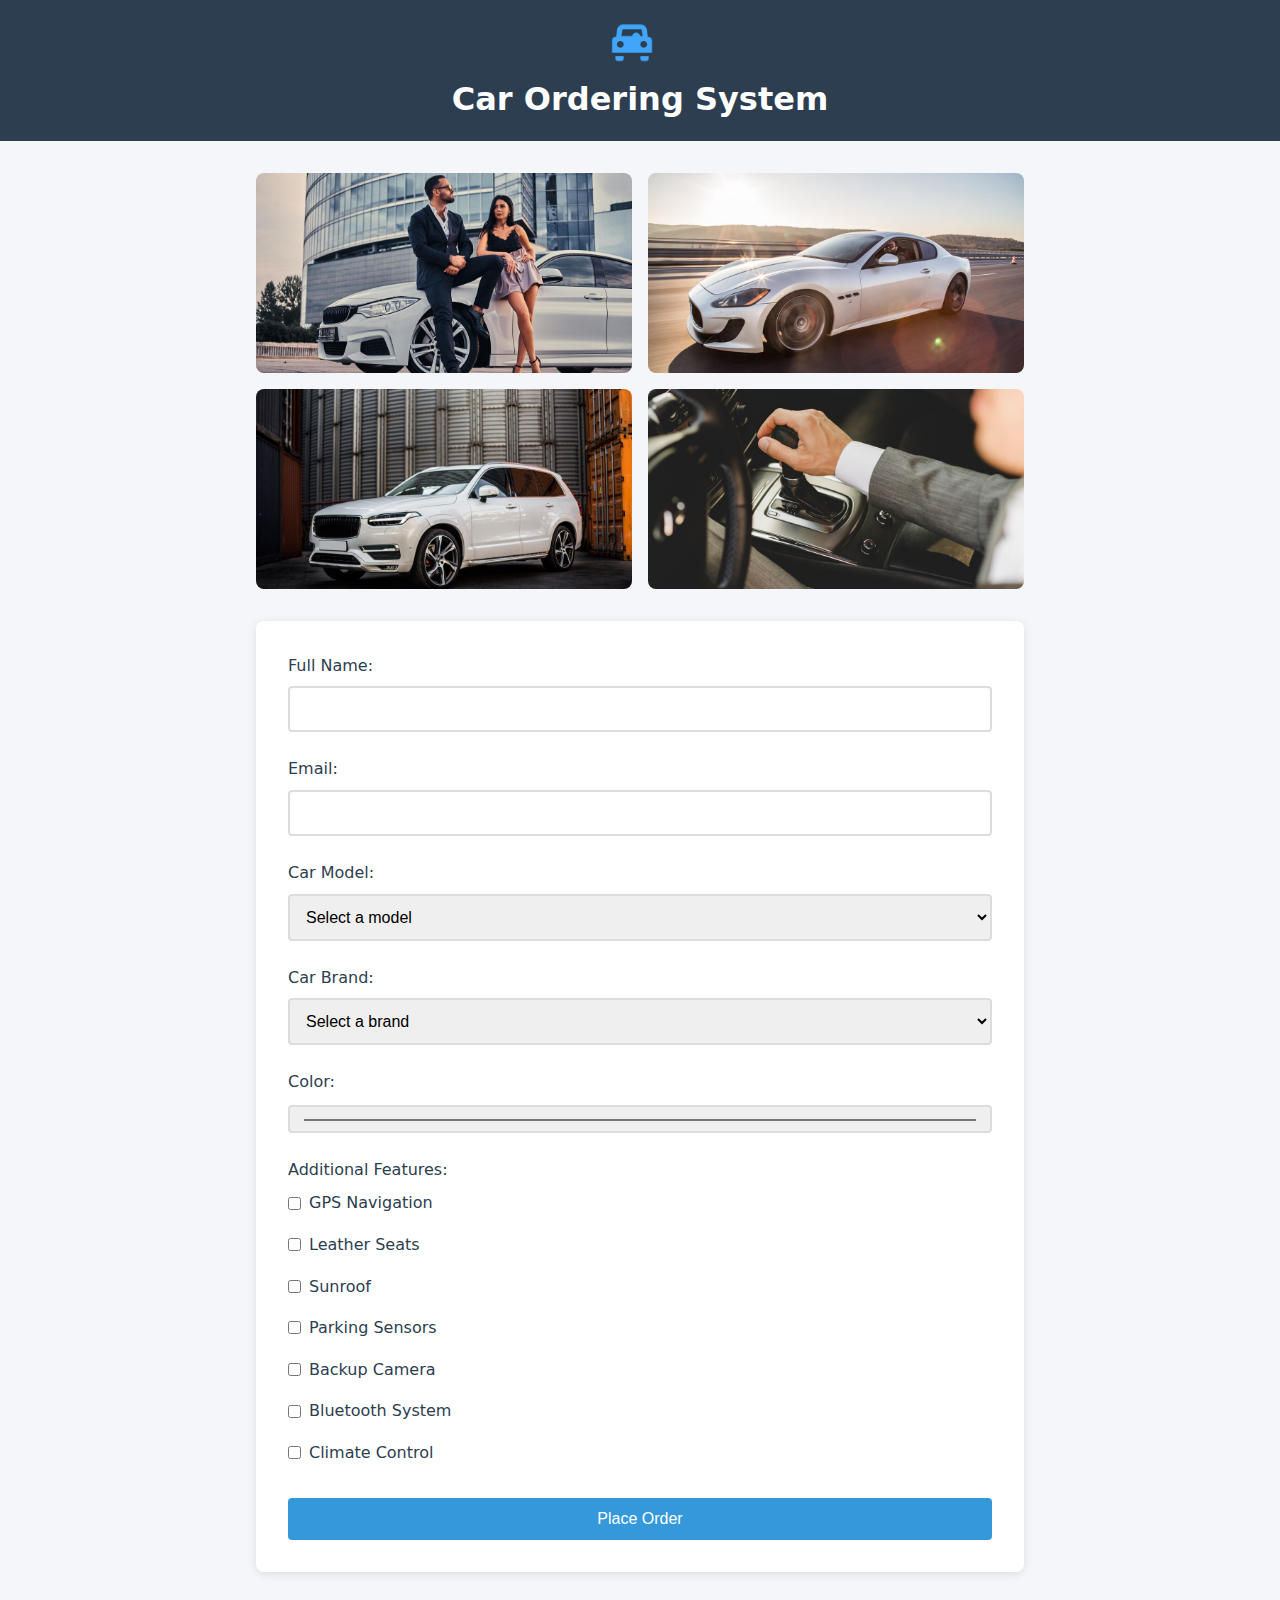
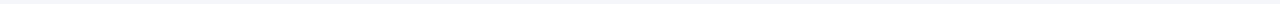
<file: index.html>
<!DOCTYPE html>
<html lang="en">
<head>
    <meta charset="UTF-8">
    <meta name="viewport" content="width=device-width, initial-scale=1.0">
    <title>Car Ordering System</title>
    <link rel="stylesheet" href="styles.css">
</head>
<body>
    <header class="site-header">
        <nav class="main-nav">
            <img src="images/car-logo.png" alt="Car Logo" class="logo">
            <h1>Car Ordering System</h1>
        </nav>
    </header>

    <main class="container">
        <div class="car-showcase">
            <img src="images/car1.jpg" alt="Luxury Sedan" class="car-image">
            <img src="images/car2.jpg" alt="Sports Car" class="car-image">
            <img src="images/car3.jpg" alt="SUV" class="car-image">
			<img src="images/car4.jpg" alt="Feel the wheel" class="car-image">
        </div>
        <form id="carOrderForm" class="order-form" novalidate>
            <div class="form-group">
                <label for="name">Full Name:</label>
                <input type="text" id="name" name="name" required 
                       pattern="[A-Za-z\s]+" minlength="2">
                <span class="error-message"></span>
            </div>

            <div class="form-group">
                <label for="email">Email:</label>
                <input type="email" id="email" name="email" required>
                <span class="error-message"></span>
            </div>

            <div class="form-group">
                <label for="carModel">Car Model:</label>
                <select id="carModel" name="carModel" required>
                    <option value="">Select a model</option>
                    <option value="sedan">Sedan</option>
                    <option value="suv">SUV</option>
                    <option value="sports">Sports Car</option>
                    <option value="coupe">Coupe</option>
                    <option value="hatchback">Hatchback</option>
                    <option value="electric">Electric</option>
                </select>
                <span class="error-message"></span>
            </div>

            <div class="form-group">
                <label for="brand">Car Brand:</label>
                <select id="brand" name="brand" required>
                    <option value="">Select a brand</option>
                    <option value="toyota">Toyota</option>
                    <option value="honda">Honda</option>
                    <option value="bmw">BMW</option>
                    <option value="mercedes">Mercedes</option>
                    <option value="audi">Audi</option>
                    <option value="volkswagen">Volkswagen</option>
                </select>
                <span class="error-message"></span>
            </div>

            <div class="form-group">
                <label for="color">Color:</label>
                <input type="color" id="color" name="color" required>
            </div>

            <div class="form-group">
                <label for="extras">Additional Features:</label>
                <div class="checkbox-group">
                    <label class="checkbox-label">
                        <input type="checkbox" name="extras" value="gps"> GPS Navigation
                    </label>
                    <label class="checkbox-label">
                        <input type="checkbox" name="extras" value="leather"> Leather Seats
                    </label>
                    <label class="checkbox-label">
                        <input type="checkbox" name="extras" value="sunroof"> Sunroof
                    </label>
                    <label class="checkbox-label">
                        <input type="checkbox" name="extras" value="parking"> Parking Sensors
                    </label>
                    <label class="checkbox-label">
                        <input type="checkbox" name="extras" value="camera"> Backup Camera
                    </label>
                    <label class="checkbox-label">
                        <input type="checkbox" name="extras" value="bluetooth"> Bluetooth System
                    </label>
                    <label class="checkbox-label">
                        <input type="checkbox" name="extras" value="climate"> Climate Control
                    </label>
                </div>
            </div>

            <button type="submit" class="submit-btn">Place Order</button>
        </form>
    </main>

    <div id="notification" class="notification"></div>

    <div id="modalOverlay" class="modal-overlay"></div>
    <div id="orderModal" class="modal">
        <div class="success-icon">✓</div>
        <h2>Order Placed Successfully!</h2>
        <p>Thank you for your order. Your request has been received.</p>
        <p class="dealer-message">Our dealer will contact you within 3 business days to discuss your order details.</p>
        <button class="modal-close" onclick="closeModal()">Close</button>
    </div>

    <script src="script.js"></script>
</body>
</html>
</file>
<file: styles.css>
:root {
    --primary-color: #2c3e50;
    --secondary-color: #3498db;
    --error-color: #e74c3c;
    --success-color: #2ecc71;
}

* {
    margin: 0;
    padding: 0;
    box-sizing: border-box;
}

body {
    font-family: 'Segoe UI', system-ui, sans-serif;
    line-height: 1.6;
    background-color: #f5f6fa;
}

.site-header {
    background-color: var(--primary-color);
    color: white;
    padding: 1rem;
    text-align: center;
}

.container {
    max-width: 800px;
    margin: 2rem auto;
    padding: 0 1rem;
}

.order-form {
    background: white;
    padding: 2rem;
    border-radius: 8px;
    box-shadow: 0 2px 10px rgba(0, 0, 0, 0.1);
}

.form-group {
    margin-bottom: 1.5rem;
}

label {
    display: block;
    margin-bottom: 0.5rem;
    color: var(--primary-color);
    font-weight: 500;
}

input, select {
    width: 100%;
    padding: 0.75rem;
    border: 2px solid #ddd;
    border-radius: 4px;
    font-size: 1rem;
    transition: border-color 0.3s ease;
}

input:focus, select:focus {
    outline: none;
    border-color: var(--secondary-color);
}

.error-message {
    color: var(--error-color);
    font-size: 0.875rem;
    margin-top: 0.25rem;
    display: none;
}

.submit-btn {
    background-color: var(--secondary-color);
    color: white;
    padding: 0.75rem 1.5rem;
    border: none;
    border-radius: 4px;
    cursor: pointer;
    font-size: 1rem;
    width: 100%;
    transition: background-color 0.3s ease;
}

.submit-btn:hover {
    background-color: #2980b9;
}

.notification {
    position: fixed;
    bottom: 20px;
    right: 20px;
    padding: 1rem;
    border-radius: 4px;
    display: none;
    animation: slideIn 0.3s ease-out;
}

@keyframes slideIn {
    from {
        transform: translateX(100%);
        opacity: 0;
    }
    to {
        transform: translateX(0);
        opacity: 1;
    }
}

.modal {
    display: none;
    position: fixed;
    top: 50%;
    left: 50%;
    transform: translate(-50%, -50%);
    background: white;
    padding: 2rem;
    border-radius: 8px;
    box-shadow: 0 4px 20px rgba(0, 0, 0, 0.2);
    z-index: 9999;
    text-align: center;
    min-width: 350px;
    opacity: 0;
    transition: opacity 0.3s ease-in-out;
}

.modal.visible {
    opacity: 1;
}

.modal-overlay {
    display: none;
    position: fixed;
    top: 0;
    left: 0;
    right: 0;
    bottom: 0;
    background: rgba(0, 0, 0, 0.7);
    z-index: 9998;
}

.success-icon {
    color: var(--success-color);
    font-size: 3rem;
    margin-bottom: 1rem;
}

.modal h2 {
    color: var(--primary-color);
    margin-bottom: 1rem;
}

.modal p {
    margin-bottom: 1.5rem;
}

.modal-close {
    background-color: var(--secondary-color);
    color: white;
    padding: 0.5rem 1.5rem;
    border: none;
    border-radius: 4px;
    cursor: pointer;
    transition: background-color 0.3s;
}

.modal-close:hover {
    background-color: #2980b9;
}

.checkbox-group {
    display: flex;
    flex-direction: column;
    gap: 0.5rem;
}

.checkbox-label {
    display: flex;
    align-items: center;
    gap: 0.5rem;
    cursor: pointer;
}

.checkbox-label input[type="checkbox"] {
    width: auto;
    margin: 0;
    cursor: pointer;
}

.logo {
    height: 50px;
    margin-right: 1rem;
}

.car-showcase {
    display: grid;
    grid-template-columns: repeat(auto-fit, minmax(250px, 1fr));
    gap: 1rem;
    margin-bottom: 2rem;
}

.car-image {
    width: 100%;
    height: 200px;
    object-fit: cover;
    border-radius: 8px;
    transition: transform 0.3s ease;
}

.car-image:hover {
    transform: scale(1.05);
}

.dealer-message {
    color: var(--primary-color);
    font-weight: 500;
    margin: 1rem 0;
    padding: 1rem;
    background-color: #f8f9fa;
    border-radius: 4px;
}

@media (max-width: 600px) {
    .order-form {
        padding: 1rem;
    }
}
</file>
